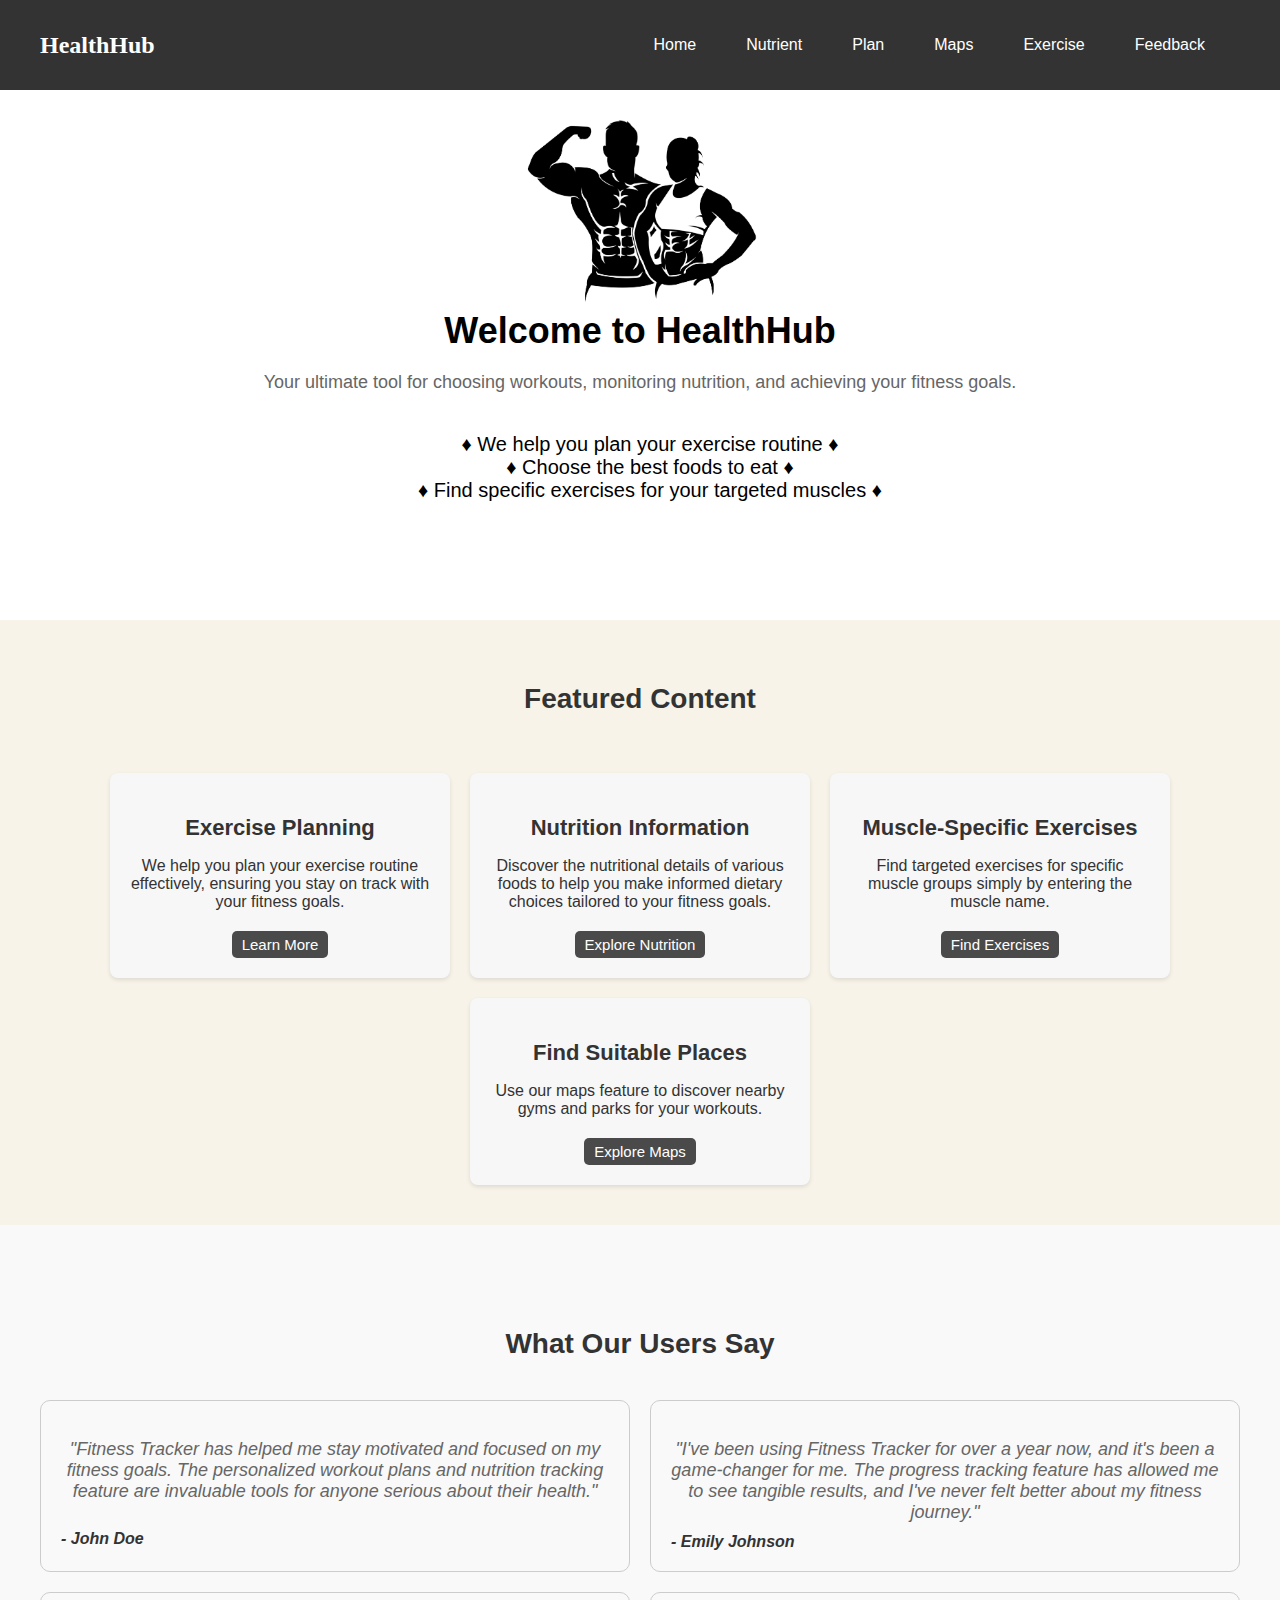
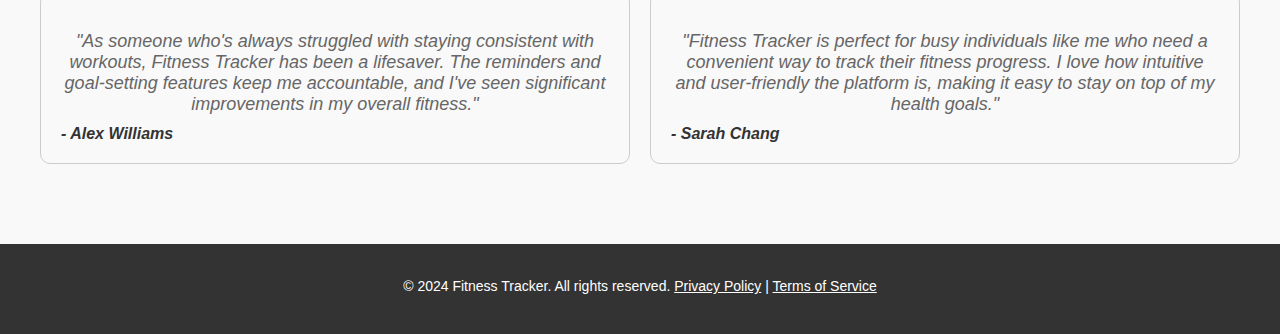
<file: index.html>
<!DOCTYPE html>
<html lang="en">
    <head>
        <meta charset="UTF-8">
        <meta name="viewport" content="width=device-width, initial-scale=1.0">
        <title>Home</title>
        <link rel="stylesheet" href="styles.css">
    </head>
    <body>
        <!-- Navigation Bar -->
        <div class="navbar">
            <div class="container">
                <div class="logo">HealthHub</div>
                <ul class="nav-links">
                    <li><a href="index.html">Home</a></li>
                    <li><a href="nutrition.html">Nutrient</a></li>
                    <li><a href="Plan.html">Plan</a></li>
                    <li><a href="maps.html">Maps</a></li>
                    <li><a href="ExerciseFinderApi.html">Exercise</a></li>
                    <li><a href="feedback.html">Feedback</a></li>
                </ul>
            </div>
        </div>

        <!-- Hero Section -->
        <section id="home" class="hero">
            <div class="container">
                <img src="fitness1.png" alt="fitness" style="width: 300px; height: auto; margin-top: 0px;">
                <h2>Welcome to HealthHub</h2>
                <p>Your ultimate tool for choosing workouts, monitoring nutrition, and achieving your fitness goals.</p>

                <a>&diams;  We help you plan your exercise routine &diams;</a> <br>
                <a>&diams;  Choose the best foods to eat &diams;</a> <br>
                <a>&diams;  Find specific exercises for your targeted muscles &diams;</a> <br>
                <br>               
            </div>
        </section>

        <!-- Featured Content Section -->
        <section id="features" class="features">
            <h2>Featured Content</h2> <br>
            <div class="container">

                <div class="feature-item">
                    <h3>Exercise Planning</h3>
                    <p>We help you plan your exercise routine effectively, ensuring you stay on track with your fitness goals.</p>
                    <a href="Plan.html" class="btn">Learn More</a>
                </div>

                <div class="feature-item">
                    <h3>Nutrition Information</h3>
                    <p>Discover the nutritional details of various foods to help you make informed dietary choices tailored to your fitness goals.</p>
                    <a href="nutrition.html" class="btn">Explore Nutrition</a>
                </div>

                <div class="feature-item">
                    <h3>Muscle-Specific Exercises</h3>
                    <p>Find targeted exercises for specific muscle groups simply by entering the muscle name.</p>
                    <a href="ExerciseFinderApi.html" class="btn">Find Exercises</a>
                </div>

                <div class="feature-item">
                    <h3>Find Suitable Places</h3>
                    <p>Use our maps feature to discover nearby gyms and parks for your workouts.</p>
                    <a href="maps.html" class="btn">Explore Maps</a>
                </div>
        </section>

        <!-- Testimonials Section -->
        <section id="testimonials" class="testimonials">
            <div class="container">
                <h2>What Our Users Say</h2>
                <div class="testimonial-grid">
                    <div class="testimonial">
                        <div class="testimonial-content">
                            <p>"Fitness Tracker has helped me stay motivated and focused on my fitness goals. The personalized workout plans and nutrition tracking feature are invaluable tools for anyone serious about their health."</p>
                            <br>
                            <cite>- John Doe</cite>
                        </div>
                    </div>
                    <div class="testimonial">
                        <div class="testimonial-content">
                            <p>"I've been using Fitness Tracker for over a year now, and it's been a game-changer for me. The progress tracking feature has allowed me to see tangible results, and I've never felt better about my fitness journey."</p>
                            <cite>- Emily Johnson</cite>
                        </div>
                    </div>
                    <div class="testimonial">
                        <div class="testimonial-content">
                            <p>"As someone who's always struggled with staying consistent with workouts, Fitness Tracker has been a lifesaver. The reminders and goal-setting features keep me accountable, and I've seen significant improvements in my overall fitness."</p>
                            <cite>- Alex Williams</cite>
                        </div>
                    </div>
                    <div class="testimonial">
                        <div class="testimonial-content">
                            <p>"Fitness Tracker is perfect for busy individuals like me who need a convenient way to track their fitness progress. I love how intuitive and user-friendly the platform is, making it easy to stay on top of my health goals."</p>
                            <cite>- Sarah Chang</cite>
                        </div>
                    </div>
                </div>
            </div>
        </section>

        <!-- Footer -->
        <footer class="footer">
            <p>&copy; 2024 Fitness Tracker. All rights reserved. <a href="#">Privacy Policy</a> | <a href="#">Terms of Service</a></p>
        </footer>
    </body>
</html>
</file>
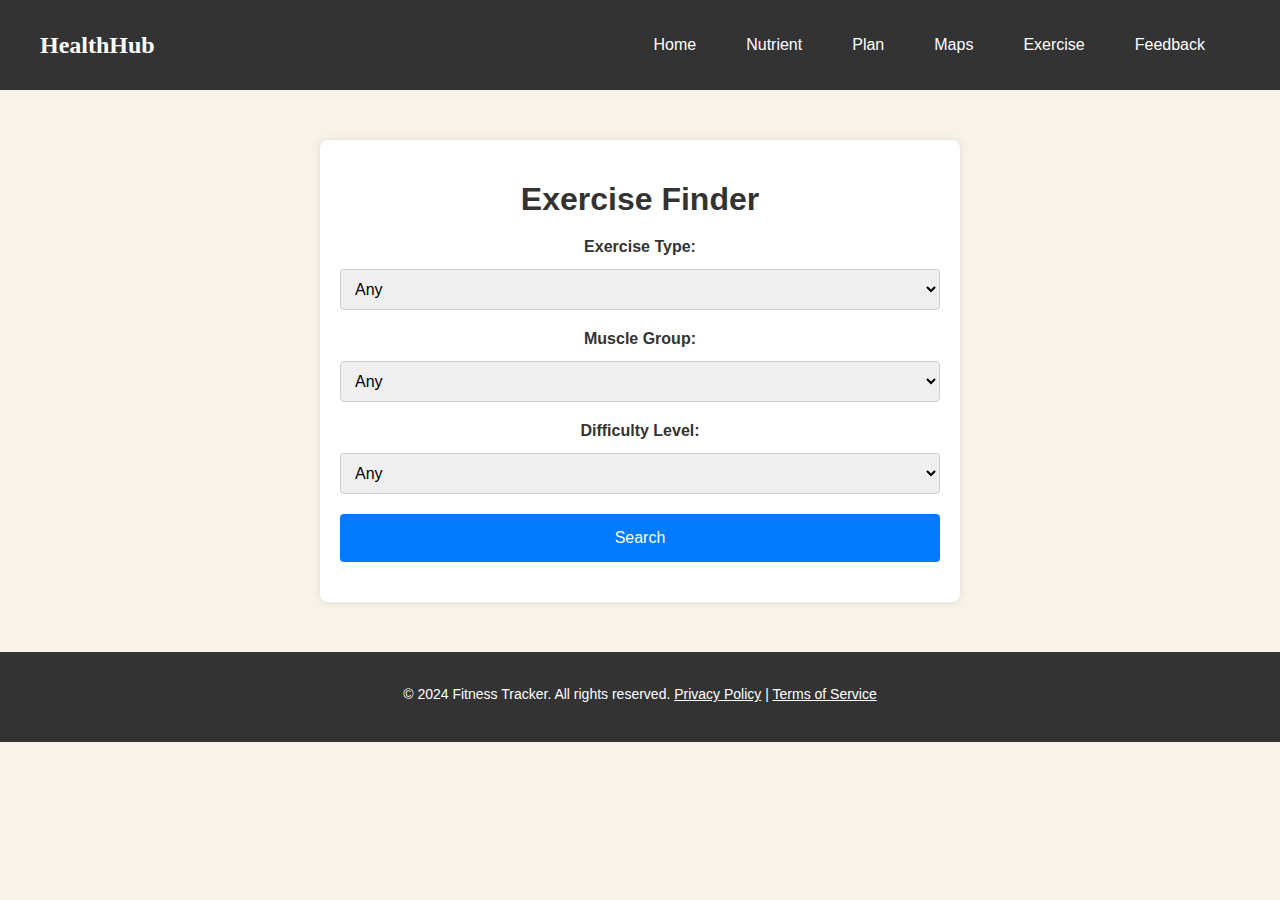
<file: ExerciseFinderApi.html>
<!DOCTYPE html>
<html lang="en">
    <head>
        <meta charset="UTF-8">
        <meta name="viewport" content="width=device-width, initial-scale=1.0">
        <title>Exercise Finder</title>
        <link rel="stylesheet" href="styles.css">
    </head>

    <body>

        <!-- Navigation Bar -->
        <div class="navbar">
            <div class="container">
                <div class="logo">HealthHub</div>
                <ul class="nav-links">
                    <li><a href="index.html">Home</a></li>
                    <li><a href="nutrition.html">Nutrient</a></li>
                    <li><a href="Plan.html">Plan</a></li>
                    <li><a href="maps.html">Maps</a></li>
                    <li><a href="ExerciseFinderApi.html">Exercise</a></li>
                    <li><a href="feedback.html">Feedback</a></li>
                </ul>
            </div>
        </div>

        <div class="exercise">
            <div class="container">
                <h1>Exercise Finder</h1>
                

                <div class="input-group">
                    <label for="typeSelect">Exercise Type:</label>
                    <select id="typeSelect">
                        <option value="">Any</option>
                        <option value="cardio">Cardio</option>
                        <option value="olympic_weightlifting">Olympic Weightlifting</option>
                        <option value="plyometrics">Plyometrics</option>
                        <option value="powerlifting">Powerlifting</option>
                        <option value="strength">Strength</option>
                        <option value="stretching">Stretching</option>
                        <option value="strongman">Strongman</option>
                    </select>
                </div>
                
                <div class="input-group">
                    <label for="muscleSelect">Muscle Group:</label>
                    <select id="muscleSelect">
                        <option value="">Any</option>
                        <option value="abdominals">Abdominals</option>
                        <option value="abductors">Abductors</option>
                        <option value="adductors">Adductors</option>
                        <option value="biceps">Biceps</option>
                        <option value="calves">Calves</option>
                        <option value="chest">Chest</option>
                        <option value="forearms">Forearms</option>
                        <option value="glutes">Glutes</option>
                        <option value="hamstrings">Hamstrings</option>
                        <option value="lats">Lats</option>
                        <option value="lower_back">Lower Back</option>
                        <option value="middle_back">Middle Back</option>
                        <option value="neck">Neck</option>
                        <option value="quadriceps">Quadriceps</option>
                        <option value="traps">Traps</option>
                        <option value="triceps">Triceps</option>
                    </select>
                </div>
                
                <div class="input-group">
                    <label for="difficultySelect">Difficulty Level:</label>
                    <select id="difficultySelect">
                        <option value="">Any</option>
                        <option value="beginner">Beginner</option>
                        <option value="intermediate">Intermediate</option>
                        <option value="expert">Expert</option>
                    </select>
                </div>
                
                <button id="searchButton">Search</button>
                <div id="loading" class="hidden">Loading...</div>
                <div id="exerciseList"></div>
            </div> <!-- class container -->
        </div><!-- class exercise -->

        <script src="https://code.jquery.com/jquery-3.6.0.min.js"></script>
        <script src="scripts.js"></script>
    </body>
<!-- Footer -->
    <footer class="footer">
        <p>&copy; 2024 Fitness Tracker. All rights reserved. <a href="#">Privacy Policy</a> | <a href="#">Terms of Service</a></p>
    </footer>
</html>
</file>
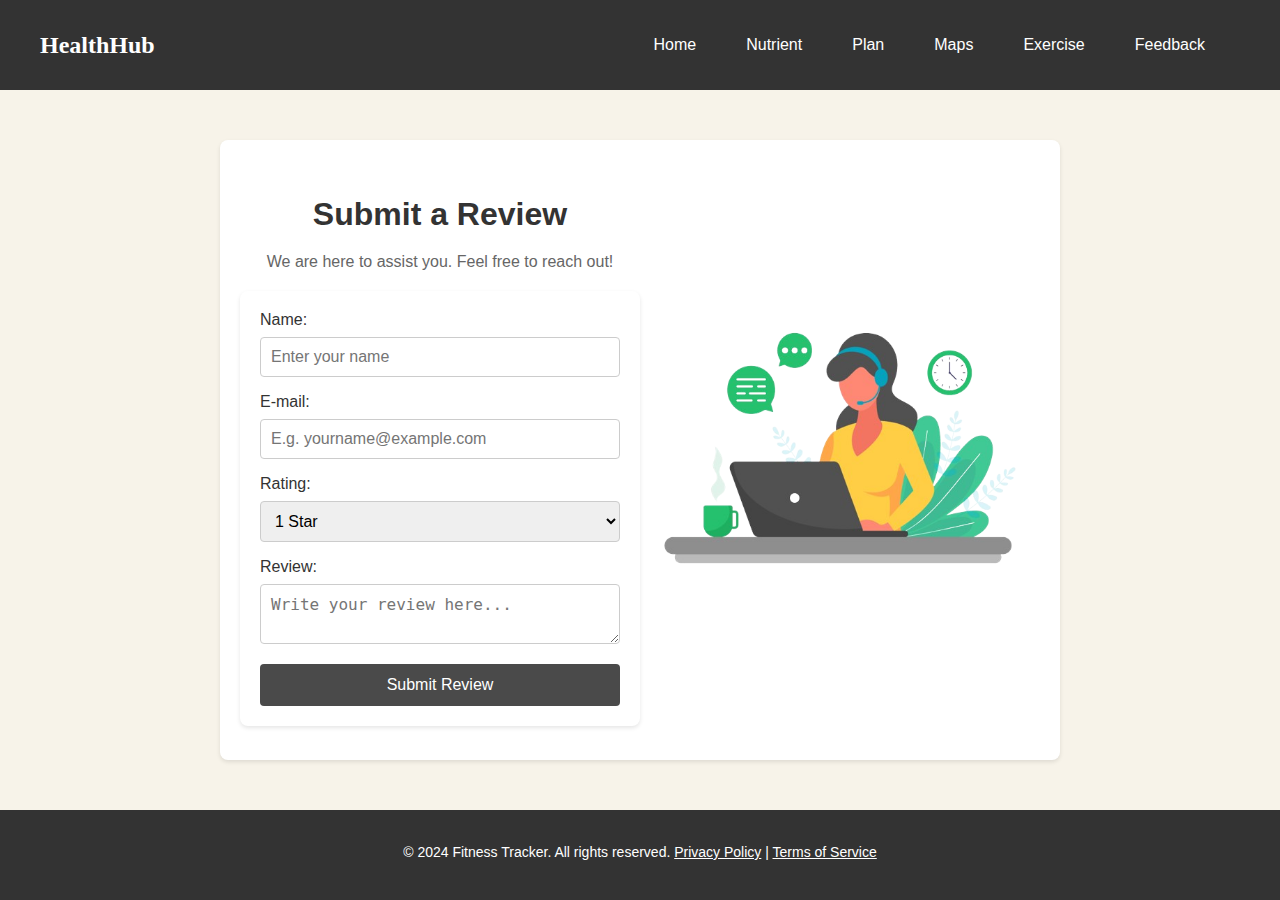
<file: feedback.html>
<!DOCTYPE html>
<html>
    <head>
        <meta charset="UTF-8">
        <meta name="viewport" content="width=device-width, initial-scale=1.0">
        <title>Feedback</title>
        <link rel="stylesheet" href="styles.css">
    </head>
    <body id="feedback-page">
        <!-- Navigation Bar -->
        <div class="navbar">
            <div class="container">
                <div class="logo">HealthHub</div>
                <ul class="nav-links">
                    <li><a href="index.html">Home</a></li>
                    <li><a href="nutrition.html">Nutrient</a></li>
                    <li><a href="Plan.html">Plan</a></li>
                    <li><a href="maps.html">Maps</a></li>
                    <li><a href="ExerciseFinderApi.html">Exercise</a></li>
                    <li><a href="feedback.html">Feedback</a></li>
                </ul>
            </div>
        </div>
        
        <div class="feedback-container container">
            <div class="feedback-form">
                <h1>Submit a Review</h1>
                <p>We are here to assist you. Feel free to reach out!</p>
                <form id="review-form">
                    <label for="name">Name:</label>
                    <input type="text" id="name" name="name" placeholder="Enter your name">

                    <label for="email">E-mail:</label>
                    <input type="email" id="email" name="email" placeholder="E.g. yourname@example.com">

                    <label for="rating">Rating:</label>
                    <select id="rating" name="rating">
                        <option value="1">1 Star</option>
                        <option value="2">2 Stars</option>
                        <option value="3">3 Stars</option>
                        <option value="4">4 Stars</option>
                        <option value="5">5 Stars</option>
                    </select>

                    <label for="reviewText">Review:</label>
                    <textarea id="reviewText" name="reviewText" placeholder="Write your review here..."></textarea>

                    <button type="submit">Submit Review</button>
                </form>
            </div>
            <div class="feedback-image">
                <img src="cs.png" alt="Customer Service">
            </div>
        </div>
        <footer class="footer">
            <p>&copy; 2024 Fitness Tracker. All rights reserved. <a href="#">Privacy Policy</a> | <a href="#">Terms of Service</a></p>
        </footer>
    </body>
</html>
</file>
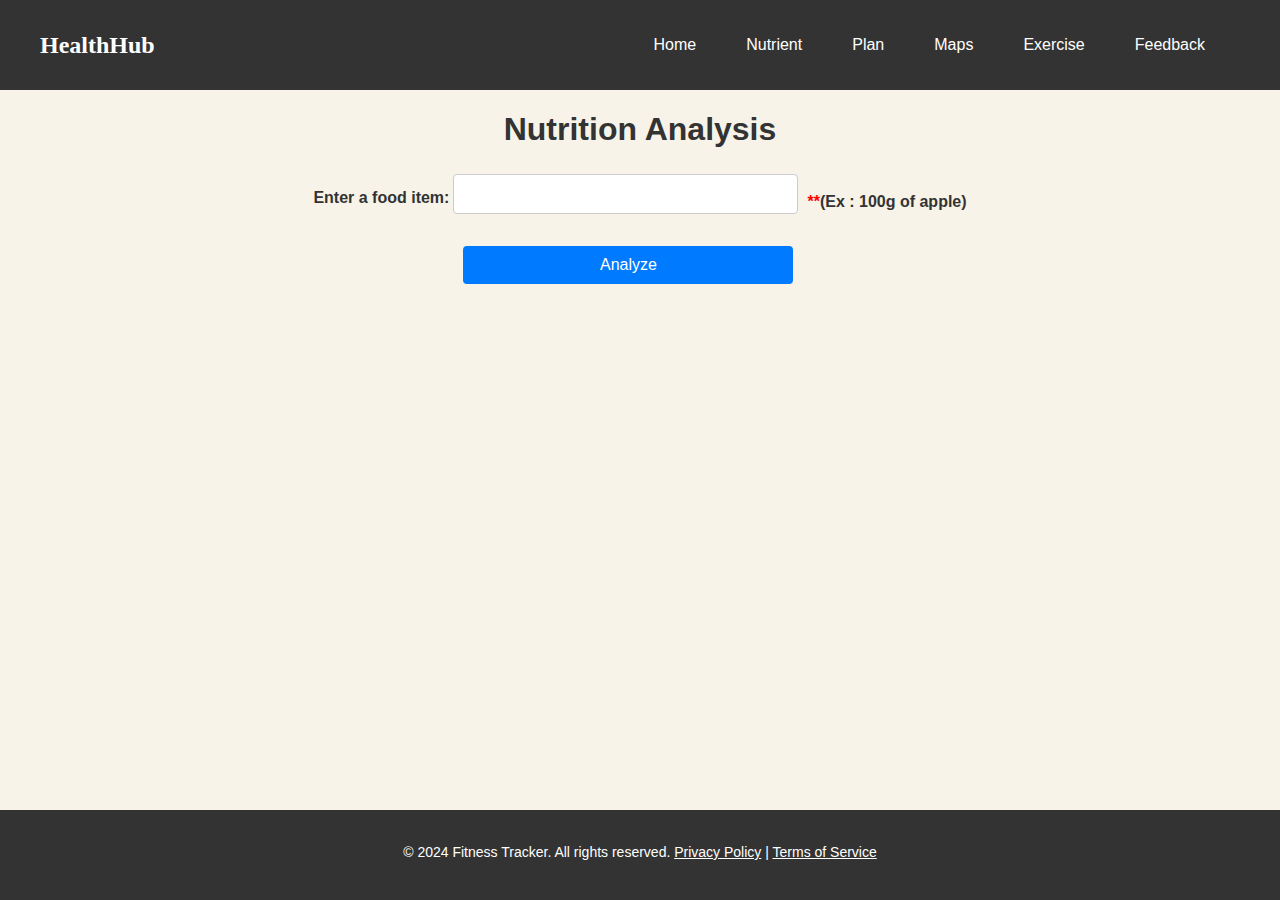
<file: nutrition.html>
<!DOCTYPE html>
<!--
Click nbfs://nbhost/SystemFileSystem/Templates/Licenses/license-default.txt to change this license
Click nbfs://nbhost/SystemFileSystem/Templates/JSP_Servlet/Html.html to edit this template
-->
<!DOCTYPE html>
<html lang="en">
    <head>
        <meta charset="UTF-8">
        <meta name="viewport" content="width=device-width, initial-scale=1.0">
        <link rel="stylesheet" href="styles.css">
        <script src="nutrition.js"></script>
        <title>Nutrition Analysis</title>
    </head>
    <body class="nutrition">
         <!-- Navigation Bar -->
        <div class="navbar">
            <div class="container">
                <div class="logo">HealthHub</div>
                <ul class="nav-links">
                    <li><a href="index.html">Home</a></li>
                    <li><a href="nutrition.html">Nutrient</a></li>
                    <li><a href="Plan.html">Plan</a></li>
                    <li><a href="maps.html">Maps</a></li>
                    <li><a href="ExerciseFinderApi.html">Exercise</a></li>
                    <li><a href="feedback.html">Feedback</a></li>
                </ul>
            </div>
        </div>
        
        <div class="container">
            <h1>Nutrition Analysis</h1>
            <table>
                <tr>
                    <td><label for="foodInput">Enter a food item:</label></td>
                    <td><input type="text" id="foodInput"></td>
                    <td><h4><a>**</a>(Ex : 100g of apple)</h4></td>
                </tr>

                <tr>
                    <td></td>
                    <td><button onclick="analyze()">Analyze</button></td>
                    <td></td>
                </tr>
           
                <tr>
                    <td></td>
                    <td><div id="results"></div></td>
                    <td></td>
                </tr>
             </table>
        </div>
    </body>
    <br>
    <footer class="footer">
            <p>&copy; 2024 Fitness Tracker. All rights reserved. <a href="#">Privacy Policy</a> | <a href="#">Terms of Service</a></p>
    </footer>
</html>
</file>
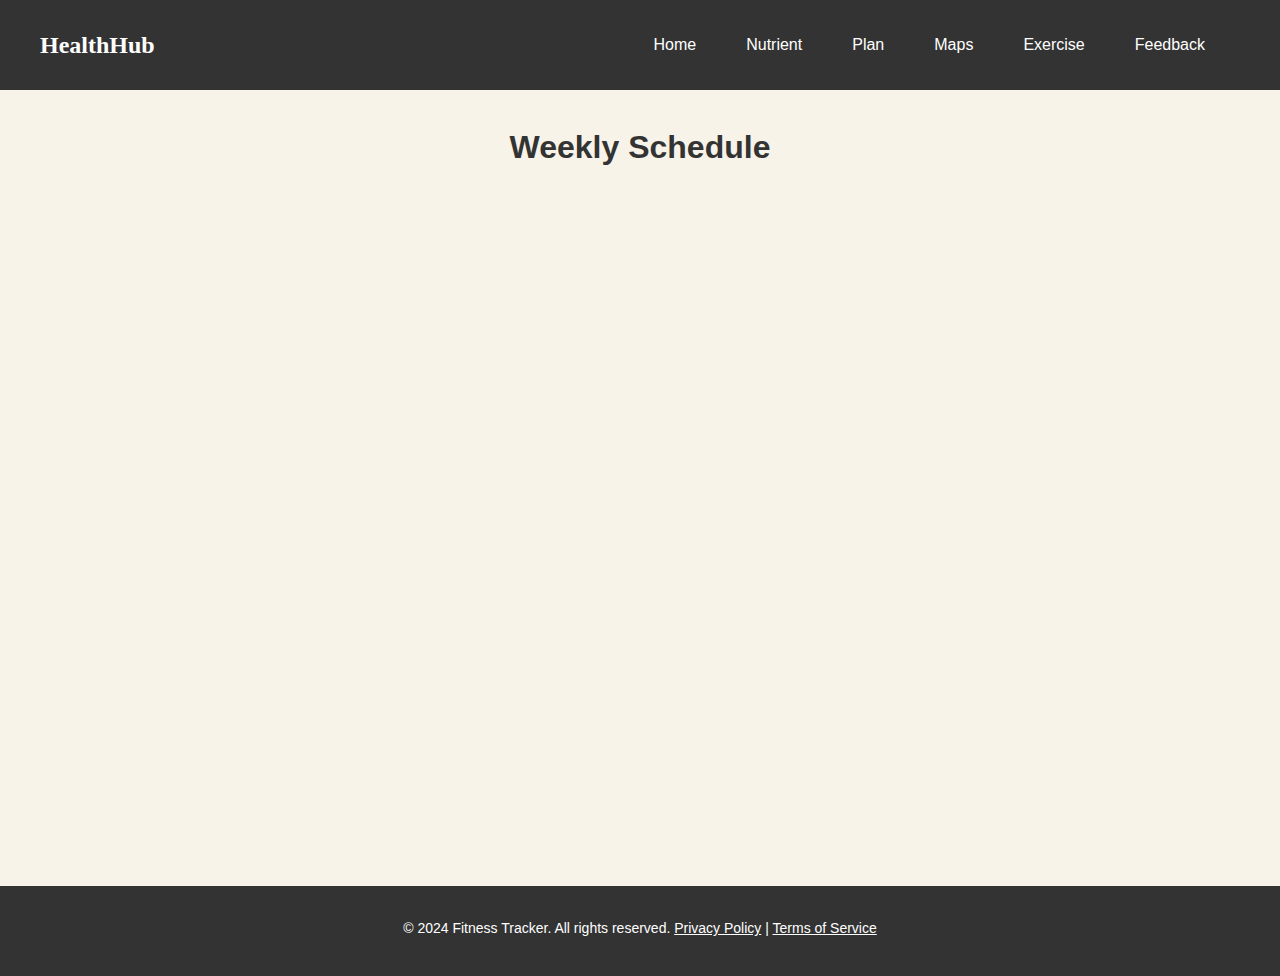
<file: Plan.html>
<!DOCTYPE html>
<html>
    <head>
    <meta charset="UTF-8">
            <meta name="viewport" content="width=device-width, initial-scale=1.0">
            <title>Plan Your Exercise</title>
            <link rel="stylesheet" href="styles.css">
    </head>
    <body>
        <!-- Navigation Bar -->
        <div class="navbar">
            <div class="container">
                <div class="logo">HealthHub</div>
                <ul class="nav-links">
                    <li><a href="index.html">Home</a></li>
                    <li><a href="nutrition.html">Nutrient</a></li>
                    <li><a href="Plan.html">Plan</a></li>
                    <li><a href="maps.html">Maps</a></li>
                    <li><a href="ExerciseFinderApi.html">Exercise</a></li>
                    <li><a href="feedback.html">Feedback</a></li>
                </ul>
            </div>
        </div>
        <br>
        <h1 align="center"><b>Weekly Schedule</b></h1>
        <div class="schedule">

            <!-- Calendly inline widget begin -->
            <div class="calendly-inline-widget" data-url="https://calendly.com/fadh-jfr12/30min?hide_event_type_details=1&hide_gdpr_banner=1" style="min-width:320px;height:700px;"></div>

            <script type="text/javascript" src="https://assets.calendly.com/assets/external/widget.js" async></script>
            <!-- Calendly inline widget end -->
    </body>

    <footer class="footer">
        <p>&copy; 2024 Fitness Tracker. All rights reserved. <a href="#">Privacy Policy</a> | <a href="#">Terms of Service</a></p>
    </footer>
</html>
</file>
<file: styles.css>
/********************************* Global Styles *********************************/
body, html {
    margin: 0;
    padding: 0;
    width: 100%;
    height: 100%;
    font-family: Arial, sans-serif;
    background-color: #f7f3e9; /* Light pastel yellow */
    color: #333;
    box-sizing: border-box;
    display: flex;
    flex-direction: column;
}

/* Container Styles */
.container {   
    max-width: 1200px;
    margin: 0 auto;
    padding: 0 20px;
    flex: 1; /* This makes sure the container takes up remaining space */
}

/* Navbar Styles */
.navbar {
    background-color: #333; /* Dark Gray */
    color: #fff;
    padding: 20px 0;
}

.navbar .container {
    display: flex;
    justify-content: space-between;
    align-items: center;
}

.navbar .logo {
    font-size: 24px;
    font-family: Georgia, serif;
    font-weight: bold;
}

.nav-links {
    list-style: none;
    display: flex;
}

.nav-links li {
    margin-right: 20px;
}

.nav-links li a {
    padding: 15px;
    text-decoration: none;
    color: #fff;
    border-radius: 4px;
}

.navbar a:hover {
    background-color: #707070; /* Lighter Gray */
    color: white;
}

/* Footer Styles */
.footer {
    background-color: #333;
    color: #fff;
    padding: 20px 0;
    text-align: center;
}

.footer p {
    font-size: 14px;
    color: #fff;
}

.footer p a {
    color: #fff;
}

/******************************** Home Page Styles ********************************/

/* Hero Section Styles */
.hero {
    background-color: white;
    color: #fff;
    padding: 100px 0;
    text-align: center;
}
.hero a {
    color: black;
    margin-left: 20px; /* Adjust indentation */
    font-family: Palatino , sans-serif;
    font-size: 20px;
}

.hero img {
    margin-bottom: 30px;
    position: absolute;
    top: 100px;
    left: 50%;
    transform: translateX(-50%);
}

.hero h2 {
    font-size: 36px;
    margin-bottom: 20px;
    margin-top: 120px;
    color: #000000;
    font-family: Arial Black, sans-serif;
}

.hero p {
    font-size: 18px;
    margin-bottom: 40px;
}

.hero .btn {
    display: inline-block;
    background-color: #FF5733;
    color: #fff;
    padding: 10px 20px;
    text-decoration: none;
    border-radius: 5px;
    transition: background-color 0.3s ease;
}

.hero .btn:hover {
    background-color: #FF814A;
}

/* Features Section Styles */
.features {
    padding: 40px 0;
}

.features h2 {
    font-size: 28px;
    margin-bottom: 40px;
}
/* Featured Content Section */
.features {
    padding: 40px 0;
}

.features .container {
    display: flex;
    flex-wrap: wrap;
    gap: 20px;
    justify-content: center;
    align-items: center;
}

.features h2 {
    font-size: 28px;
    margin-bottom: 40px;
    text-align: center;
}

.feature-item {
    max-width: 300px;
    text-align: center;
    padding: 20px;
    background-color: #f7f7f7;
    border-radius: 8px;
    box-shadow: 0 2px 4px rgba(0, 0, 0, 0.1);
}

.feature-item h3 {
    font-size: 22px;
    margin-bottom: 15px;
}

.feature-item p {
    color: #333;
    margin-bottom: 20px;
}

.feature-item a.btn {
    display: inline-block;
    background-color: #4a4a4a;
    color: #fff;
    font-size: 15px;
    padding: 5px 10px;
    text-decoration: none;
    border-radius: 5px;
    transition: background-color 0.3s ease;
}

.feature-item a.btn:hover {
    background-color: #707070;
}

/* List Items Styles */
.features ul {
    list-style: none;
    padding: 0;
}

.features li {
    color: #000000; /* Black font color */
    margin-bottom: 10px;
}


/* Testimonials Section Styles */
.testimonials {
    background-color: #f9f9f9;
    padding: 80px 0;
    text-align: center;
}

.testimonials h2 {
    font-size: 28px;
    margin-bottom: 40px;
}

.testimonial-grid {
    display: grid;
    grid-template-columns: repeat(2, 1fr);
    gap: 20px;
}

.testimonial {
    border: 1px solid #ccc;
    border-radius: 10px;
    padding: 20px;
    text-align: left;
}

.testimonial-content {
    font-style: italic;
}

.testimonial-content p {
    font-size: 18px;
    margin-bottom: 10px;
}

.testimonial-content cite {
    font-weight: bold;
    font-size: 16px;
}



/******************************** Maps Page Styles ********************************/
#map {
    height: 400px;
    width: 100%;
    margin-top: 20px;
}

.search-container {
    display: flex;
    align-items: center;
    margin-bottom: 10px;
}

.search-container i {
    margin-right: 10px;
    color: #4a4a4a;
}

#location {
    width: 100%;
    padding: 10px;
    box-sizing: border-box;
}

.button-container {
    margin: 20px 0;
}
.button-container .btn {
    background-color: #4a4a4a; /* Dark Gray */
    color: white;
    border: none;
    padding: 10px 20px;
    cursor: pointer;
}

.button-container .btn:hover {
    background-color: #707070; /* Lighter Gray */
 }

.place-type-buttons {
    margin-top: 10px;
}

.search-button {
    background-color: #4a4a4a;
    color: white;
    border: none;
    padding: 10px 20px;
    margin-right: 10px;
    cursor: pointer;
}

.search-button:hover {
    background-color: #707070;
}

.green-btn {
    background-color: #28a745;
    color: white;
    border: none;
    padding: 10px 20px;
    cursor: pointer;
    text-decoration: none;
    display: inline-block;
    border-radius: 5px;
    margin-top: 10px;
    margin-bottom: 10px;
}

.green-btn:hover {
    background-color: #218838;
}

#place-details {
    margin-top: 20px;
}

.place-detail {
    border: 1px solid #ccc;
    padding: 10px;
    margin-bottom: 10px;
}

.place-detail img {
    max-width: 100%;
    height: auto;
    display: block;
}

.place {
    display: flex;
    align-items: flex-start;
    border: 1px solid #ddd;
    padding: 10px;
    margin-bottom: 20px;
}

.place img {
    max-width: 150px;
    max-height: 150px;
    margin-right: 20px;
}

.place-info {
    flex: 1;
}

.place-info h3 {
    margin-top: 0;
    margin-bottom: 10px;
}

/****************************** Feedback Page Styles ******************************/

#feedback-page {
    background-color: #f7f3e9;
}

.feedback-container {
    max-width: 800px;
    margin: 50px auto;
    padding: 20px;
    background-color: #fff;
    border-radius: 8px;
    box-shadow: 0 2px 4px rgba(0, 0, 0, 0.1);
    display: flex;
    align-items: center;
}

.feedback-form {
    flex: 1;
}

.feedback-image {
    flex: 1;
    text-align: center;
}

.feedback-image img {
    max-width: 100%;
    height: auto;
    border-radius: 8px;
}

h1 {
    text-align: center;
    color: #333;
    margin-bottom: 20px;
}

p {
    text-align: center;
    color: #666;
    margin-bottom: 20px;
}

form {
    max-width: 400px;
    margin: 0 auto;
    padding: 20px;
    border-radius: 8px;
    box-shadow: 0 2px 4px rgba(0, 0, 0, 0.1);
}

label {
    display: block;
    margin-bottom: 8px;
    color: #333;
}

input[type="text"],
input[type="email"],
textarea,
select {
    width: 100%;
    padding: 10px;
    margin-bottom: 16px;
    border: 1px solid #ccc;
    border-radius: 4px;
    box-sizing: border-box;
    font-size: 16px;
}

button[type="submit"]{
    background-color: #4a4a4a;
    color: #fff;
    border: none;
    padding: 12px 20px;
    cursor: pointer;
    border-radius: 4px;
    font-size: 16px;
    width: 100%;
    display: block;
}

button[type="submit"]:hover {
    background-color: #707070;
}

/****************************** Exercise Page Styles ******************************/

.exercise .container {
    max-width: 600px;
    margin: 50px auto;
    padding: 20px;
    background-color: white;
    border-radius: 8px;
    box-shadow: 0 0 10px rgba(0, 0, 0, 0.1);
    text-align: center;
}

.exercise h1 {
    margin-bottom: 20px;
}

.exercise .input-group {
    margin: 10px 0;
}

.exercise label {
    display: block;
    margin-top: 10px;
    font-weight: bold;
}

.exercise select {
    width: 100%;
    padding: 10px;
    margin-top: 5px;
    margin-bottom: 10px;
    border-radius: 4px;
    border: 1px solid #ccc;
}

.exercise button {
    width: 100%;
    padding: 15px;
    background-color: #007bff;
    color: white;
    border: none;
    border-radius: 4px;
    cursor: pointer;
    font-size: 16px;
}

.exercise button:hover {
    background-color: #0056b3;
}

#loading {
    margin-top: 20px;
    font-size: 18px;
    color: #007bff;
}

.exercise .hidden {
    display: none;
}

#exerciseList {
    margin-top: 20px;
    text-align: left;
}

#exerciseList ul {
    list-style-type: none;
    padding: 0;
}

#exerciseList li {
    padding: 10px;
    border-bottom: 1px solid #ccc;
}

#exerciseList li:last-child {
    border-bottom: none;
}

#exerciseList strong {
    display: block;
    font-size: 1.2em;
}

#exerciseList em {
    font-style: normal;
    color: #555;
}

#exerciseList p {
    margin-top: 10px;
    line-height: 1.5;
}

/****************************** Nutrition Page Styles *****************************/

.nutrition table{
    width: 100%;
    align-self: center;
    border: none;
}


.nutrition a{
    color: red;
}

.nutrition label {
    display: block;
    font-weight: bold;
}

.nutrition input{
    width: 345px;
    padding: 10px;
    margin-bottom: 16px;
    border: 1px solid #ccc;
    border-radius: 4px;
    box-sizing: border-box;
    font-size: 16px;
}
.nutrition button{
    width: 330px;
    padding: 10px;
    margin: 10px;
    background-color: #007bff;
    color: white;
    border: none;
    border-radius: 4px;
    cursor: pointer;
    font-size: 16px;
}
.nutrition button:hover {
    background-color: #0056b3;
}
</file>
